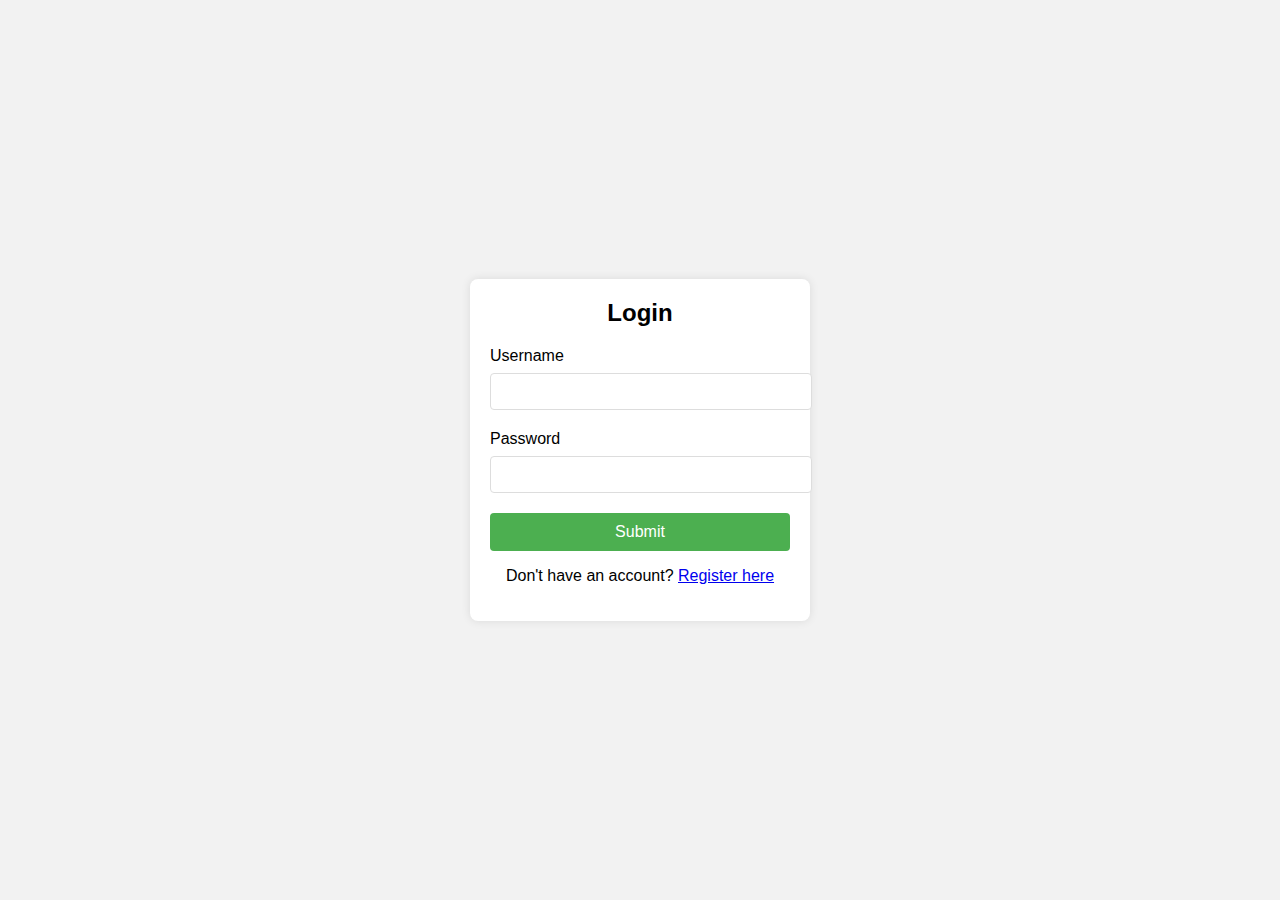
<file: index.html>
<!DOCTYPE html>
<html lang="en">
<head>
    <meta charset="UTF-8">
    <meta name="viewport" content="width=device-width, initial-scale=1.0">
    <title>Login Page</title>
    <style>
        body {
            font-family: Arial, sans-serif;
            background-color: #f2f2f2;
            display: flex;
            justify-content: center;
            align-items: center;
            height: 100vh;
            margin: 0;
        }
        .login-container {
            background: #fff;
            border-radius: 8px;
            box-shadow: 0 0 10px rgba(0,0,0,0.1);
            padding: 20px;
            width: 300px;
        }
        .login-container h2 {
            margin: 0 0 20px;
            text-align: center;
        }
        .login-container label {
            display: block;
            margin-bottom: 8px;
        }
        .login-container input[type="text"],
        .login-container input[type="password"] {
            width: 100%;
            padding: 10px;
            margin-bottom: 20px;
            border: 1px solid #ddd;
            border-radius: 4px;
        }
        .login-container button[type="submit"] {
            width: 100%;
            padding: 10px;
            border: none;
            border-radius: 4px;
            background-color: #4CAF50;
            color: #fff;
            font-size: 16px;
            cursor: pointer;
        }
        .login-container button[type="submit"]:hover {
            background-color: #45a049;
        }
        .login-container .message {
            text-align: center;
            margin-top: 10px;
        }
        .error {
            color: red;
            margin-top: -15px;
            margin-bottom: 15px;
        }
    </style>
</head>
<body>
    <div class="login-container">
        <h2>Login</h2>
        
        <form id="loginForm" method="get" action="demo_project/Page1.html">
            <label for="username">Username</label>
            <input type="text" id="username" name="username" required>
            <div id="usernameError" class="error"></div>
            
            <label for="password">Password</label>
            <input type="password" id="password" name="password" required>
            <div id="passwordError" class="error"></div>
            
            <button type="submit" value="Login" onclick="message()">Submit</button>
            
        </form>
        <div class="message">
            <p>Don't have an account? <a href="/register">Register here</a></p>
        </div>
    </div>

    <!-- Link to the external JavaScript file -->
    <script src="validation.js"></script>
    <!-- Add this to your HTML file -->


</body>
</html>
</file>
